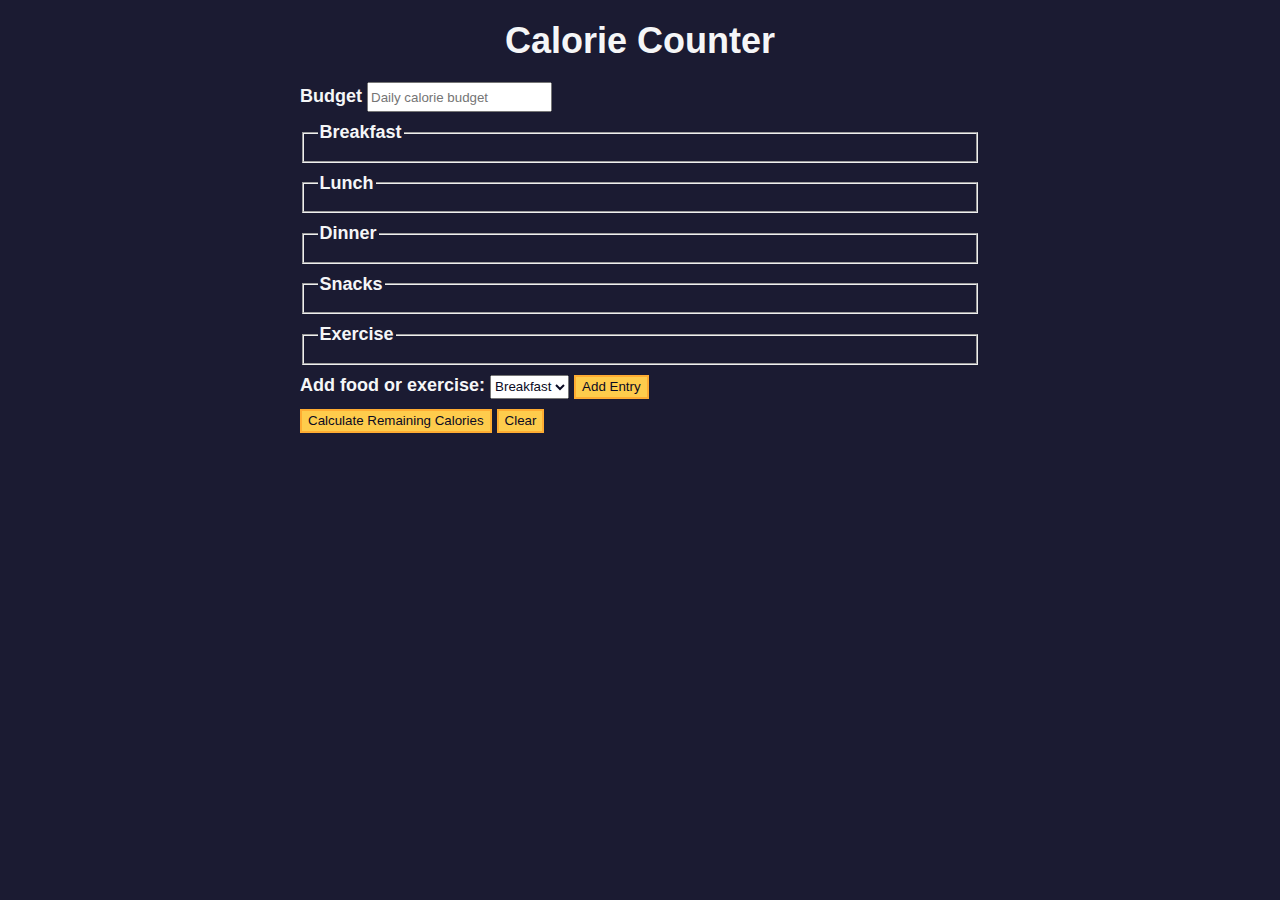
<file: JavaScript Algorithms and Data Structures (Beta)/CalorieCounter/index.html>
<!DOCTYPE html>
<html lang="en">
  <head>
    <meta charset="utf-8" />
    <meta name="viewport" content="width=device-width, initial-scale=1.0" />
    <link rel="stylesheet" href="styles.css" />
    <title>Calorie Counter</title>
  </head>
  <body>
    <main>
      <h1>Calorie Counter</h1>
      <div class="container">
        <form id="calorie-counter">
          <label for="budget">Budget</label>
          <input
            type="number"
            min="0"
            id="budget"
            placeholder="Daily calorie budget"
            required />
          <fieldset id="breakfast">
            <legend>Breakfast</legend>
            <div class="input-container"></div>
          </fieldset>
          <fieldset id="lunch">
            <legend>Lunch</legend>
            <div class="input-container"></div>
          </fieldset>
          <fieldset id="dinner">
            <legend>Dinner</legend>
            <div class="input-container"></div>
          </fieldset>
          <fieldset id="snacks">
            <legend>Snacks</legend>
            <div class="input-container"></div>
          </fieldset>
          <fieldset id="exercise">
            <legend>Exercise</legend>
            <div class="input-container"></div>
          </fieldset>
          <div class="controls">
            <span>
              <label for="entry-dropdown">Add food or exercise:</label>
              <select id="entry-dropdown" name="options">
                <option value="breakfast" selected>Breakfast</option>
                <option value="lunch">Lunch</option>
                <option value="dinner">Dinner</option>
                <option value="snacks">Snacks</option>
                <option value="exercise">Exercise</option>
              </select>
              <button type="button" id="add-entry">Add Entry</button>
            </span>
          </div>
          <div>
            <button type="submit">Calculate Remaining Calories</button>
            <button type="button" id="clear">Clear</button>
          </div>
        </form>
        <div id="output" class="output hide"></div>
      </div>
    </main>
    <script src="./script.js"></script>
  </body>
</html>
</file>
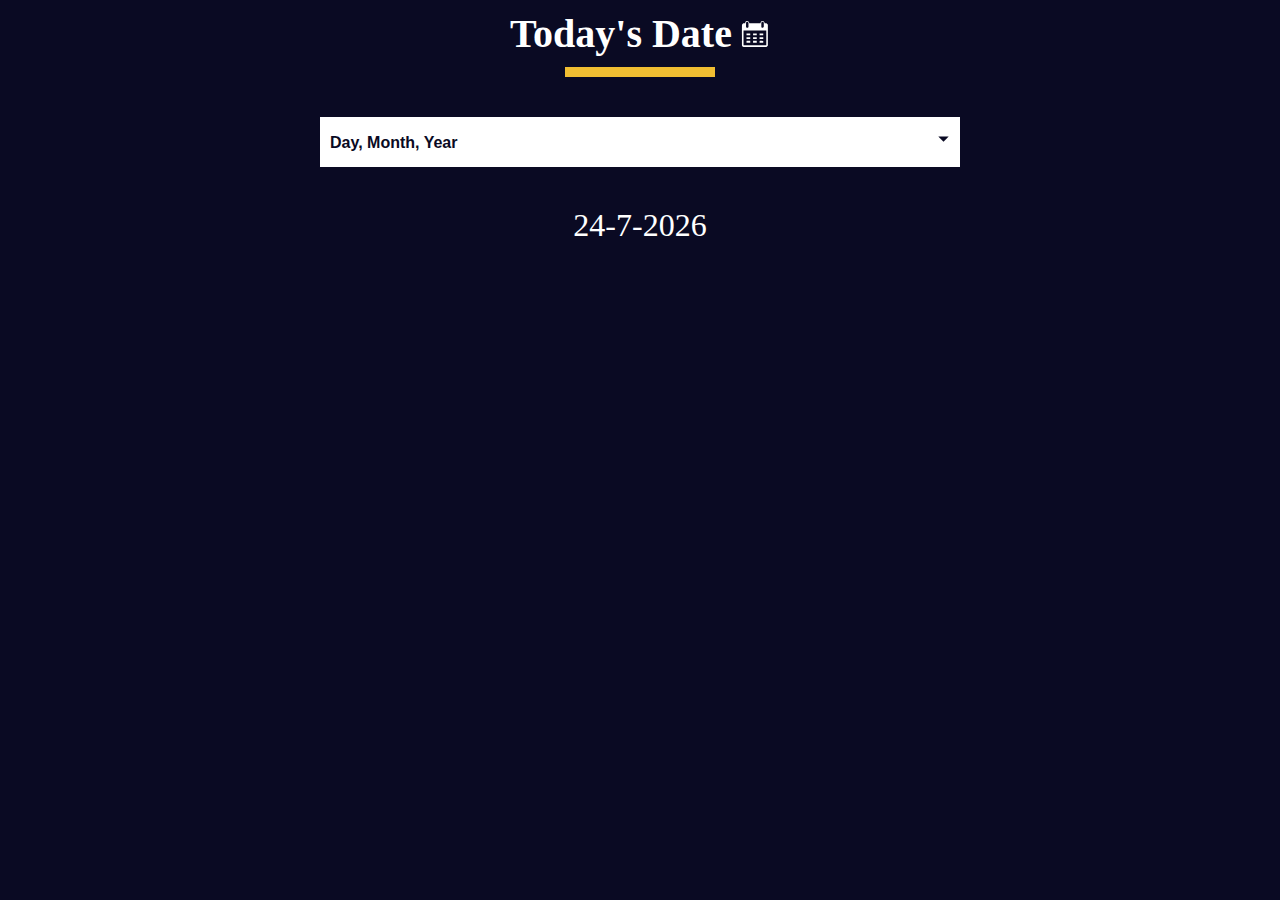
<file: JavaScript Algorithms and Data Structures (Beta)/dateFormatter/index.html>
<!DOCTYPE html>
<html lang="en">
  <head>
    <meta charset="UTF-8" />
    <meta http-equiv="X-UA-Compatible" content="IE=edge" />
    <meta name="viewport" content="width=device-width, initial-scale=1.0" />
    <title>Learn the Date Object by Building a Date Formatter</title>
    <link rel="stylesheet" href="./styles.css" />
  </head>
  <body>
    <main>
      <div class="title-container">
        <h1 class="title">Today's Date</h1>

        <svg
          class="date-svg"
          xmlns="http://www.w3.org/2000/svg"
          version="1.0"
          width="512.000000pt"
          height="512.000000pt"
          viewBox="0 0 512.000000 512.000000"
          preserveAspectRatio="xMidYMid meet">
          <g
            transform="translate(0.000000,512.000000) scale(0.100000,-0.100000)"
            fill="#fff"
            stroke="none">
            <path
              d="M1145 4777 c-71 -24 -120 -54 -164 -102 -59 -64 -83 -124 -89 -216 l-4 -77 -147 -3 c-142 -4 -149 -5 -213 -37 -81 -40 -149 -111 -177 -188 -21 -54 -21 -64 -21 -1789 0 -1725 0 -1735 21 -1789 28 -77 96 -148 177 -188 l67 -33 1950 0 1950 0 67 33 c74 36 133 96 170 170 l23 47 0 1760 0 1760 -23 47 c-37 74 -96 134 -169 170 -63 31 -71 32 -213 36 l-148 4 -4 77 c-8 133 -82 242 -200 297 -54 25 -75 29 -148 29 -94 -1 -151 -20 -220 -75 -75 -59 -130 -181 -130 -287 l0 -43 -954 0 -954 0 -7 74 c-12 137 -89 251 -201 303 -66 30 -179 39 -239 20z m209 -164 c23 -16 52 -49 66 -73 l25 -45 0 -365 0 -365 -28 -47 c-30 -52 -88 -92 -149 -103 -54 -10 -137 17 -175 57 -65 69 -64 60 -61 471 l3 373 27 41 c17 26 45 50 80 68 71 35 151 31 212 -12z m2594 11 c41 -20 59 -37 82 -78 l30 -51 0 -360 c0 -329 -2 -364 -19 -401 -36 -79 -137 -133 -222 -119 -57 10 -125 58 -151 107 -23 42 -23 50 -26 388 -3 377 -1 403 51 465 62 76 162 95 255 49z m537 -2717 l0 -1239 -24 -19 c-23 -19 -67 -19 -1916 -19 -1849 0 -1893 0 -1916 19 l-24 19 -3 1241 -2 1241 1942 -2 1943 -3 0 -1238z" />
            <path
              d="M1112 2493 l3 -158 318 -3 317 -2 0 160 0 160 -320 0 -321 0 3 -157z" />
            <path
              d="M2230 2490 l0 -160 315 0 315 0 0 160 0 160 -315 0 -315 0 0 -160z" />
            <path
              d="M3342 2493 l3 -158 310 0 310 0 3 158 3 157 -316 0 -316 0 3 -157z" />
            <path
              d="M1110 1855 l0 -155 320 0 320 0 0 155 0 155 -320 0 -320 0 0 -155z" />
            <path
              d="M2230 1855 l0 -155 315 0 315 0 0 155 0 155 -315 0 -315 0 0 -155z" />
            <path
              d="M3340 1855 l0 -155 315 0 315 0 0 155 0 155 -315 0 -315 0 0 -155z" />
            <path
              d="M1117 1383 c-4 -3 -7 -78 -7 -165 l0 -158 320 0 320 0 0 165 0 165 -313 0 c-173 0 -317 -3 -320 -7z" />
            <path
              d="M2230 1225 l0 -165 315 0 315 0 0 165 0 165 -315 0 -315 0 0 -165z" />
            <path
              d="M3347 1383 c-4 -3 -7 -78 -7 -165 l0 -158 315 0 315 0 -2 163 -3 162 -306 3 c-168 1 -308 -1 -312 -5z" />
          </g>
        </svg>
      </div>
      <div class="divider"></div>

      <div class="dropdown-container">
        <select name="date-options" id="date-options">
          <option value="dd-mm-yyyy">Day, Month, Year</option>
          <option value="yyyy-mm-dd">Year, Month, Day</option>
          <option value="mm-dd-yyyy-h-mm">
            Month, Day, Year, Hours, Minutes
          </option>
        </select>
        <div class="select-icon">
          <svg
            class="icon"
            xmlns="http://www.w3.org/2000/svg"
            width="25"
            height="35"
            viewBox="0 0 24 24">
            <rect x="0" fill="none" width="24" height="24" />

            <g>
              <path d="M7 10l5 5 5-5" />
            </g>
          </svg>
        </div>
      </div>

      <p id="current-date"></p>
    </main>

    <script src="./script.js"></script>
  </body>
</html>
</file>
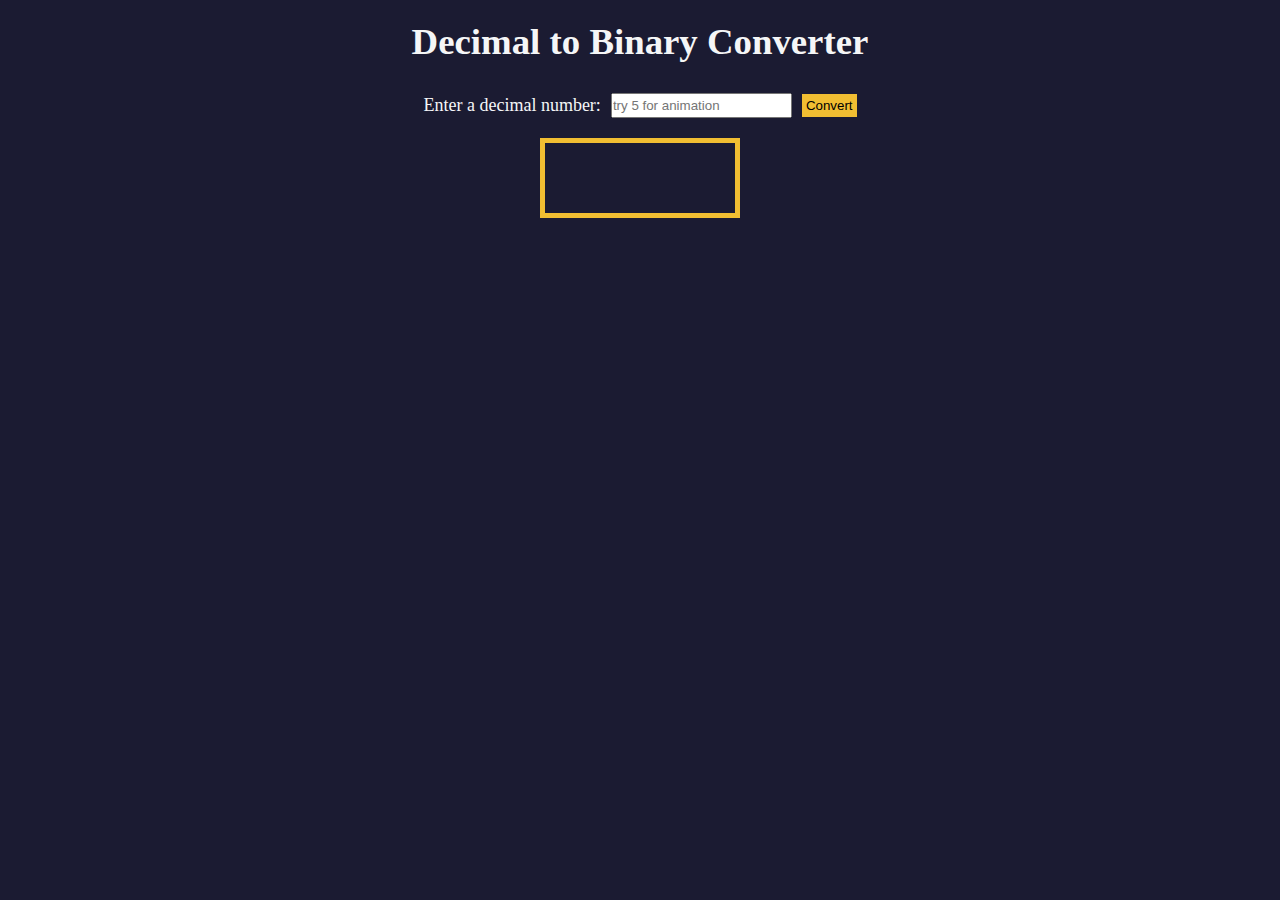
<file: JavaScript Algorithms and Data Structures (Beta)/decimal-to-binaryConverter/index.html>
<!DOCTYPE html>
<html lang="en">
  <head>
    <meta charset="UTF-8" />
    <meta http-equiv="X-UA-Compatible" content="IE=edge" />
    <meta name="viewport" content="width=device-width, initial-scale=1.0" />
    <title>Decimal to Binary Converter</title>
    <link rel="stylesheet" href="styles.css" />
  </head>
  <body>
    <h1>Decimal to Binary Converter</h1>
    <div class="input-container">
      <label for="number-input">Enter a decimal number:</label>
      <input
        value=""
        type="number"
        name="decimal number input"
        id="number-input"
        class="number-input"
        placeholder="try 5 for animation" />
      <button class="convert-btn" id="convert-btn">Convert</button>
    </div>
    <output id="result" for="number-input"></output>
    <div id="animation-container"></div>
    <script src="script.js"></script>
  </body>
</html>
</file>
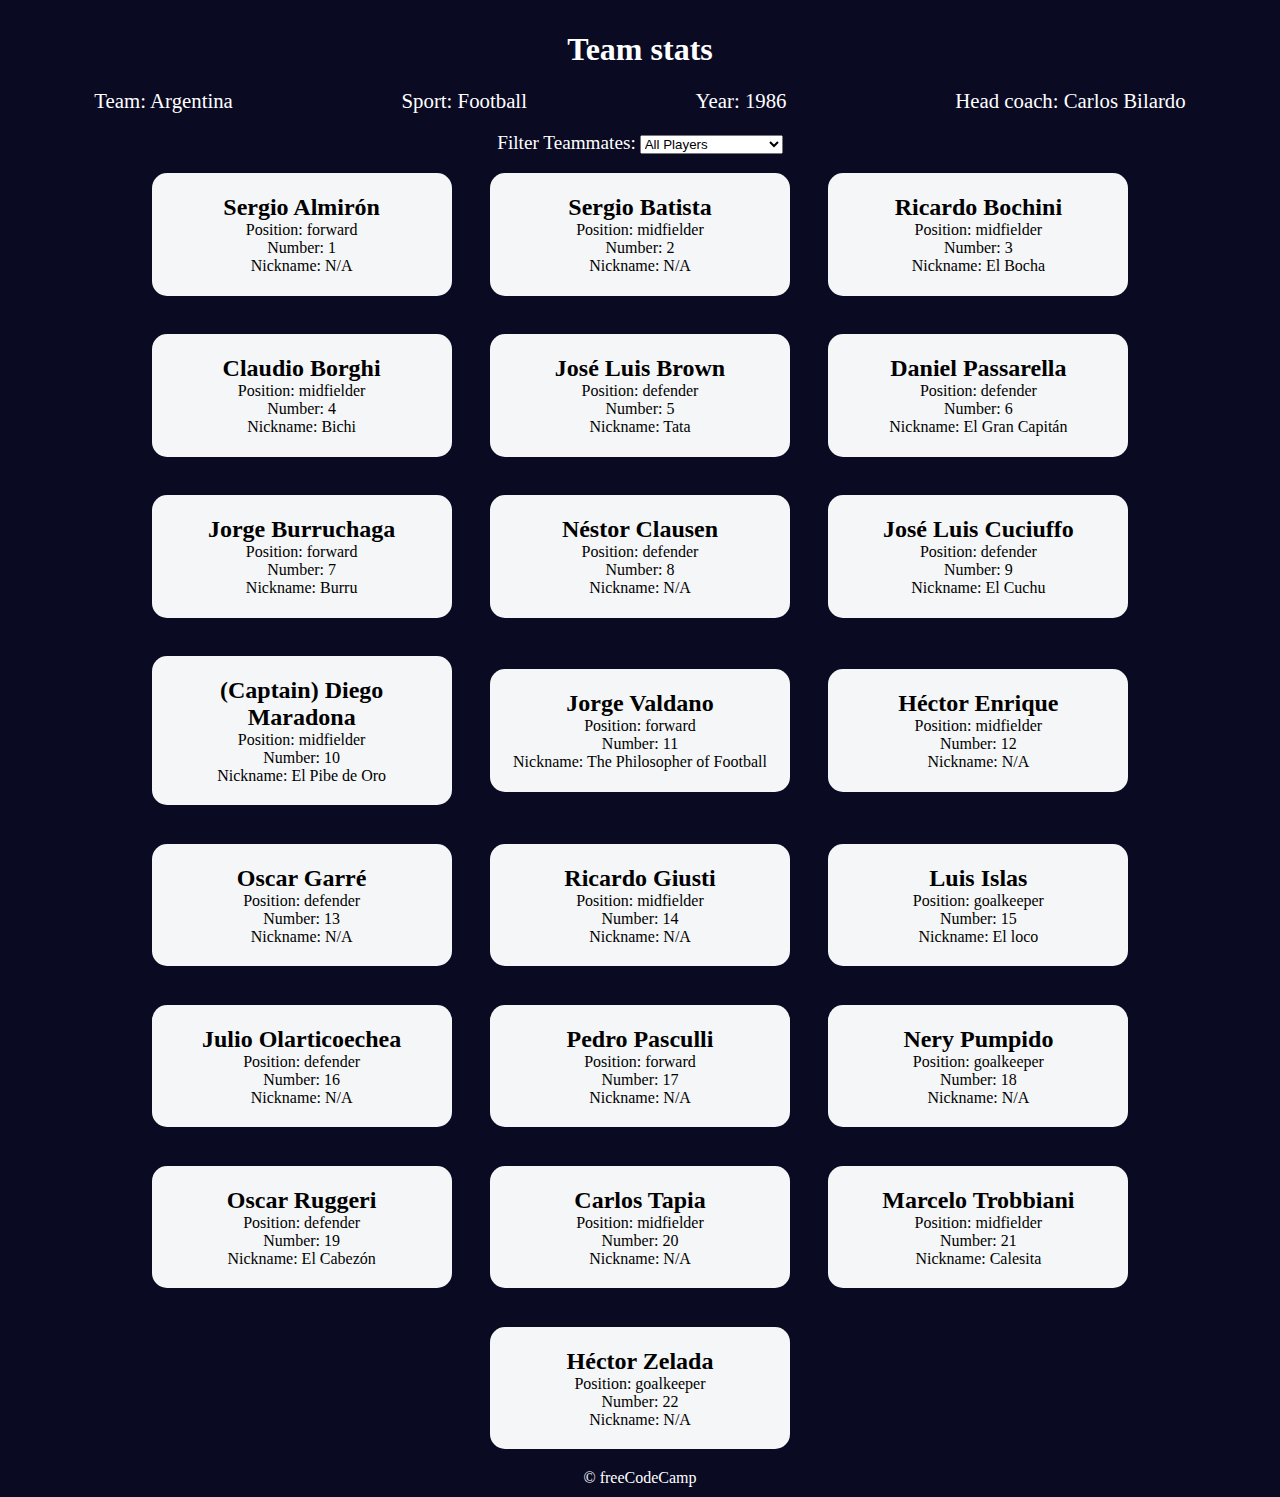
<file: JavaScript Algorithms and Data Structures (Beta)/footballTeamCards/index.html>
<!DOCTYPE html>
<html lang="en">
  <head>
    <meta charset="UTF-8" />
    <meta http-equiv="X-UA-Compatible" content="IE=edge" />
    <meta name="viewport" content="width=device-width, initial-scale=1.0" />
    <title>
      Learn Modern JavaScript methods by building football team cards
    </title>
    <link rel="stylesheet" href="styles.css" />
  </head>
  <body>
    <h1 class="title">Team stats</h1>
    <main>
      <div class="team-stats">
        <p>
          Team:
          <span id="team"></span>
        </p>
        <p>
          Sport:
          <span id="sport"></span>
        </p>
        <p>
          Year:
          <span id="year"></span>
        </p>
        <p>
          Head coach:
          <span id="head-coach"></span>
        </p>
      </div>
      <label class="options-label" for="players">Filter Teammates:</label>
      <select name="players" id="players">
        <option value="all">All Players</option>
        <option value="nickname">Nicknames</option>
        <option value="forward">Position Forward</option>
        <option value="midfielder">Position Midfielder</option>
        <option value="defender">Position Defender</option>
        <option value="goalkeeper">Position Goalkeeper</option>
      </select>
      <div class="cards" id="player-cards">
        <div class="player-card">
          <h2>Sergio Almirón</h2>
          <p>Position: forward</p>
          <p>Number: 1</p>
          <p>Nickname: N/A</p>
        </div>
        <div class="player-card">
          <h2>Sergio Batista</h2>
          <p>Position: midfielder</p>
          <p>Number: 2</p>
          <p>Nickname: N/A</p>
        </div>
        <div class="player-card">
          <h2>Ricardo Bochini</h2>
          <p>Position: midfielder</p>
          <p>Number: 3</p>
          <p>Nickname: El Bocha</p>
        </div>
        <div class="player-card">
          <h2>Claudio Borghi</h2>
          <p>Position: midfielder</p>
          <p>Number: 4</p>
          <p>Nickname: Bichi</p>
        </div>
        <div class="player-card">
          <h2>José Luis Brown</h2>
          <p>Position: defender</p>
          <p>Number: 5</p>
          <p>Nickname: Tata</p>
        </div>
        <div class="player-card">
          <h2>Daniel Passarella</h2>
          <p>Position: defender</p>
          <p>Number: 6</p>
          <p>Nickname: El Gran Capitán</p>
        </div>
        <div class="player-card">
          <h2>Jorge Burruchaga</h2>
          <p>Position: forward</p>
          <p>Number: 7</p>
          <p>Nickname: Burru</p>
        </div>
        <div class="player-card">
          <h2>Néstor Clausen</h2>
          <p>Position: defender</p>
          <p>Number: 8</p>
          <p>Nickname: N/A</p>
        </div>
        <div class="player-card">
          <h2>José Luis Cuciuffo</h2>
          <p>Position: defender</p>
          <p>Number: 9</p>
          <p>Nickname: El Cuchu</p>
        </div>
        <div class="player-card">
          <h2>(Captain) Diego Maradona</h2>
          <p>Position: midfielder</p>
          <p>Number: 10</p>
          <p>Nickname: El Pibe de Oro</p>
        </div>
        <div class="player-card">
          <h2>Jorge Valdano</h2>
          <p>Position: forward</p>
          <p>Number: 11</p>
          <p>Nickname: The Philosopher of Football</p>
        </div>
        <div class="player-card">
          <h2>Héctor Enrique</h2>
          <p>Position: midfielder</p>
          <p>Number: 12</p>
          <p>Nickname: N/A</p>
        </div>
        <div class="player-card">
          <h2>Oscar Garré</h2>
          <p>Position: defender</p>
          <p>Number: 13</p>
          <p>Nickname: N/A</p>
        </div>
        <div class="player-card">
          <h2>Ricardo Giusti</h2>
          <p>Position: midfielder</p>
          <p>Number: 14</p>
          <p>Nickname: N/A</p>
        </div>
        <div class="player-card">
          <h2>Luis Islas</h2>
          <p>Position: goalkeeper</p>
          <p>Number: 15</p>
          <p>Nickname: El loco</p>
        </div>
        <div class="player-card">
          <h2>Julio Olarticoechea</h2>
          <p>Position: defender</p>
          <p>Number: 16</p>
          <p>Nickname: N/A</p>
        </div>
        <div class="player-card">
          <h2>Pedro Pasculli</h2>
          <p>Position: forward</p>
          <p>Number: 17</p>
          <p>Nickname: N/A</p>
        </div>
        <div class="player-card">
          <h2>Nery Pumpido</h2>
          <p>Position: goalkeeper</p>
          <p>Number: 18</p>
          <p>Nickname: N/A</p>
        </div>
        <div class="player-card">
          <h2>Oscar Ruggeri</h2>
          <p>Position: defender</p>
          <p>Number: 19</p>
          <p>Nickname: El Cabezón</p>
        </div>
        <div class="player-card">
          <h2>Carlos Tapia</h2>
          <p>Position: midfielder</p>
          <p>Number: 20</p>
          <p>Nickname: N/A</p>
        </div>
        <div class="player-card">
          <h2>Marcelo Trobbiani</h2>
          <p>Position: midfielder</p>
          <p>Number: 21</p>
          <p>Nickname: Calesita</p>
        </div>
        <div class="player-card">
          <h2>Héctor Zelada</h2>
          <p>Position: goalkeeper</p>
          <p>Number: 22</p>
          <p>Nickname: N/A</p>
        </div>
      </div>
    </main>
    <footer>&copy; freeCodeCamp</footer>
    <script src="./script.js"></script>
  </body>
</html>
</file>
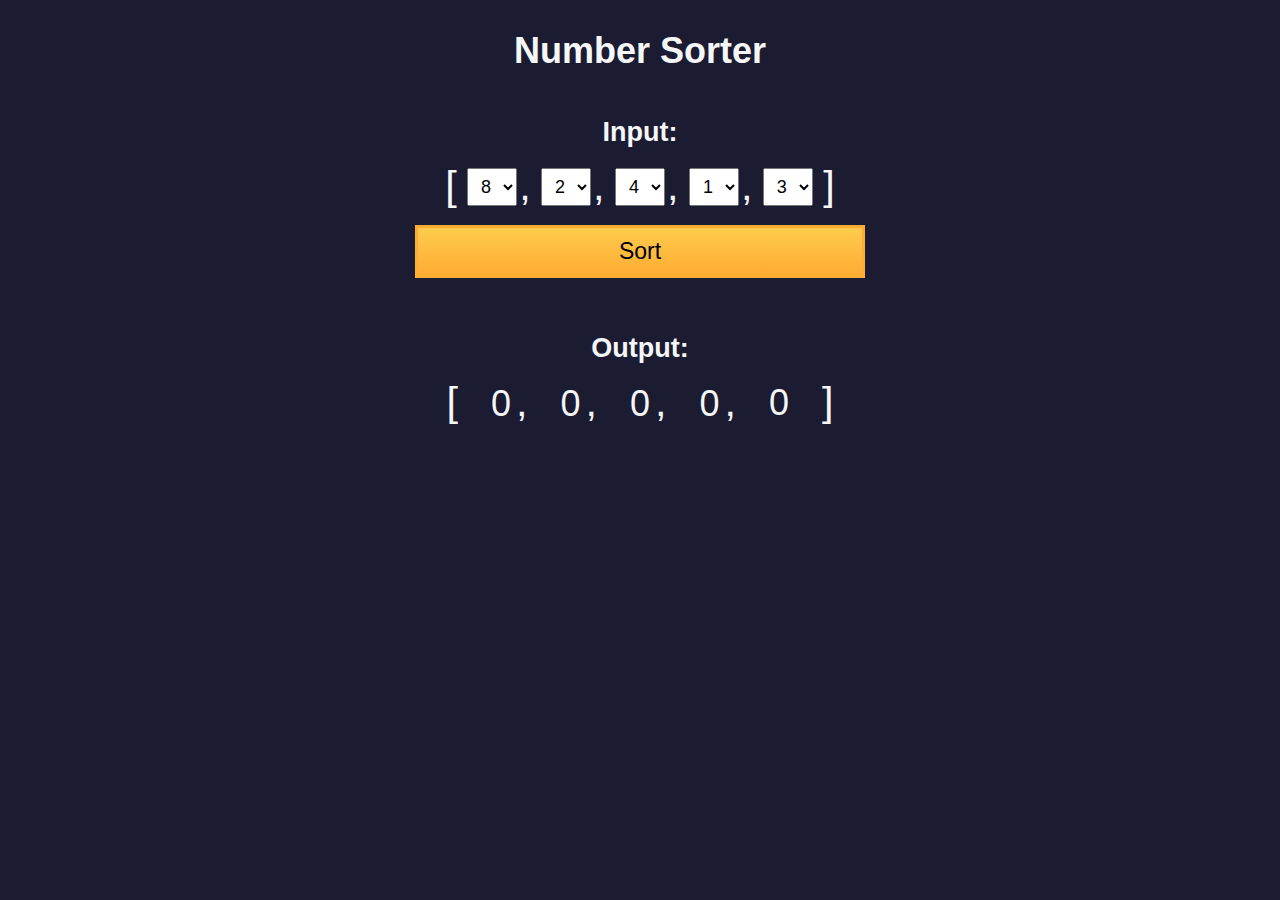
<file: JavaScript Algorithms and Data Structures (Beta)/NumberSorter/index.html>
<!DOCTYPE html>
<html>
  <head>
    <meta charset="UTF-8" />
    <meta name="viewport" content="width=device-width, initial-scale=1.0" />
    <link rel="stylesheet" type="text/css" href="./styles.css" />
    <title>Number Sorter</title>
  </head>
  <body>
    <main>
      <h1>Number Sorter</h1>
      <form id="form" class="form">
        <h2>Input:</h2>
        <fieldset>
          <span class="bracket">[</span>
          <div>
            <select
              name="values"
              class="values-dropdown"
              aria-label="first number">
              <option value="0">0</option>
              <option value="1">1</option>
              <option value="2">2</option>
              <option value="3">3</option>
              <option value="4">4</option>
              <option value="5">5</option>
              <option value="6">6</option>
              <option value="7">7</option>
              <option value="8" selected>8</option>
              <option value="9">9</option>
            </select>
            <span class="comma">,</span>
          </div>
          <div>
            <select
              name="values"
              class="values-dropdown"
              aria-label="second number">
              <option value="0">0</option>
              <option value="1">1</option>
              <option value="2" selected>2</option>
              <option value="3">3</option>
              <option value="4">4</option>
              <option value="5">5</option>
              <option value="6">6</option>
              <option value="7">7</option>
              <option value="8">8</option>
              <option value="9">9</option>
            </select>
            <span class="comma">,</span>
          </div>
          <div>
            <select
              name="values"
              class="values-dropdown"
              aria-label="third number">
              <option value="0">0</option>
              <option value="1">1</option>
              <option value="2">2</option>
              <option value="3">3</option>
              <option value="4" selected>4</option>
              <option value="5">5</option>
              <option value="6">6</option>
              <option value="7">7</option>
              <option value="8">8</option>
              <option value="9">9</option>
            </select>
            <span class="comma">,</span>
          </div>
          <div>
            <select
              name="values"
              class="values-dropdown"
              aria-label="fourth number">
              <option value="0">0</option>
              <option value="1" selected>1</option>
              <option value="2">2</option>
              <option value="3">3</option>
              <option value="4">4</option>
              <option value="5">5</option>
              <option value="6">6</option>
              <option value="7">7</option>
              <option value="8">8</option>
              <option value="9">9</option>
            </select>
            <span class="comma">,</span>
          </div>
          <div>
            <select
              name="values"
              class="values-dropdown"
              aria-label="fifth number">
              <option value="0">0</option>
              <option value="1">1</option>
              <option value="2">2</option>
              <option value="3" selected>3</option>
              <option value="4">4</option>
              <option value="5">5</option>
              <option value="6">6</option>
              <option value="7">7</option>
              <option value="8">8</option>
              <option value="9">9</option>
            </select>
          </div>
          <span class="bracket">]</span>
        </fieldset>
        <button id="sort">Sort</button>
      </form>
      <div class="output-container">
        <h2>Output:</h2>
        <div class="output-array">
          <span class="bracket">[</span>
          <div>
            <span class="output-value" id="output-value-0">0</span>
            <span class="comma">,</span>
          </div>
          <div>
            <span class="output-value" id="output-value-1">0</span>
            <span class="comma">,</span>
          </div>
          <div>
            <span class="output-value" id="output-value-2">0</span>
            <span class="comma">,</span>
          </div>
          <div>
            <span class="output-value" id="output-value-3">0</span>
            <span class="comma">,</span>
          </div>
          <div>
            <span class="output-value" id="output-value-4">0</span>
          </div>
          <span class="bracket">]</span>
        </div>
      </div>
    </main>
    <script src="./script.js"></script>
  </body>
</html>
</file>
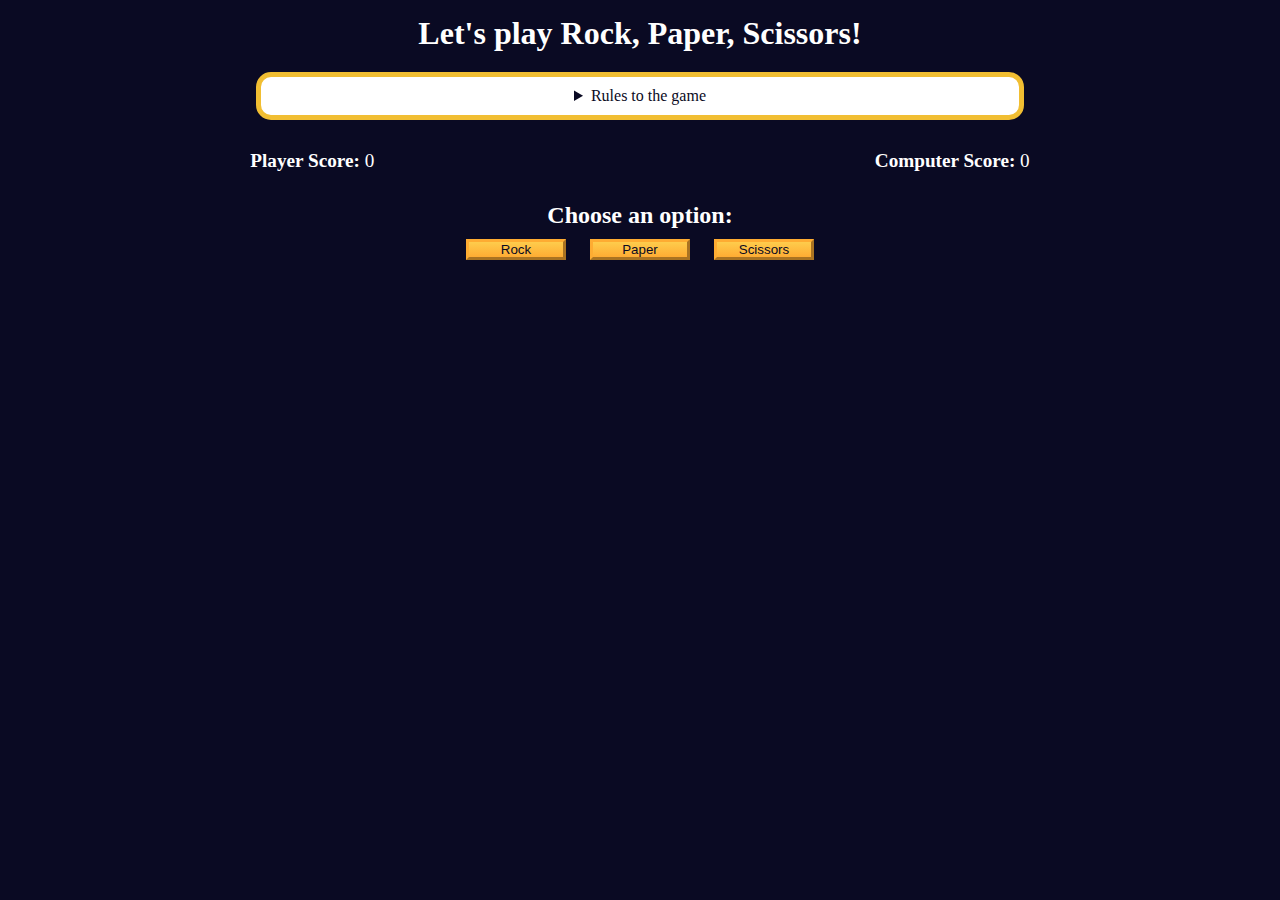
<file: JavaScript Algorithms and Data Structures (Beta)/RockPaperScissorsGame/index.html>
<!DOCTYPE html>
<html lang="en">
  <head>
    <meta charset="UTF-8" />
    <meta name="viewport" content="width=device-width, initial-scale=1.0" />
    <title>Rock, Paper, Scissors game</title>
    <link rel="stylesheet" href="./styles.css" />
  </head>
  <body>
    <h1>Let's play Rock, Paper, Scissors!</h1>
    <main>
      <details class="rules-container">
        <summary>Rules to the game</summary>

        <p>You will be playing against the computer.</p>
        <p>You can choose between Rock, Paper, and Scissors.</p>
        <p>The first one to three points wins.</p>

        <p>Here are the rules to getting a point in the game:</p>
        <ul>
          <li>Rock beats Scissors</li>
          <li>Scissors beats Paper</li>
          <li>Paper beats Rock</li>
        </ul>
        <p>
          If the player and computer choose the same option (Ex. Paper and
          Paper), then no one gets the point.
        </p>
      </details>

      <div class="score-container">
        <strong
          >Player Score: <span class="score" id="player-score">0</span></strong
        >
        <strong
          >Computer Score:
          <span class="score" id="computer-score">0</span></strong
        >
      </div>

      <section class="options-container">
        <h2>Choose an option:</h2>
        <div class="btn-container">
          <button id="rock-btn" class="btn">Rock</button>
          <button id="paper-btn" class="btn">Paper</button>
          <button id="scissors-btn" class="btn">Scissors</button>
        </div>
      </section>

      <div class="results-container">
        <p id="results-msg"></p>
        <p id="winner-msg"></p>
        <button class="btn" id="reset-game-btn">Play again?</button>
      </div>
    </main>
    <script src="./script.js"></script>
  </body>
</html>
</file>
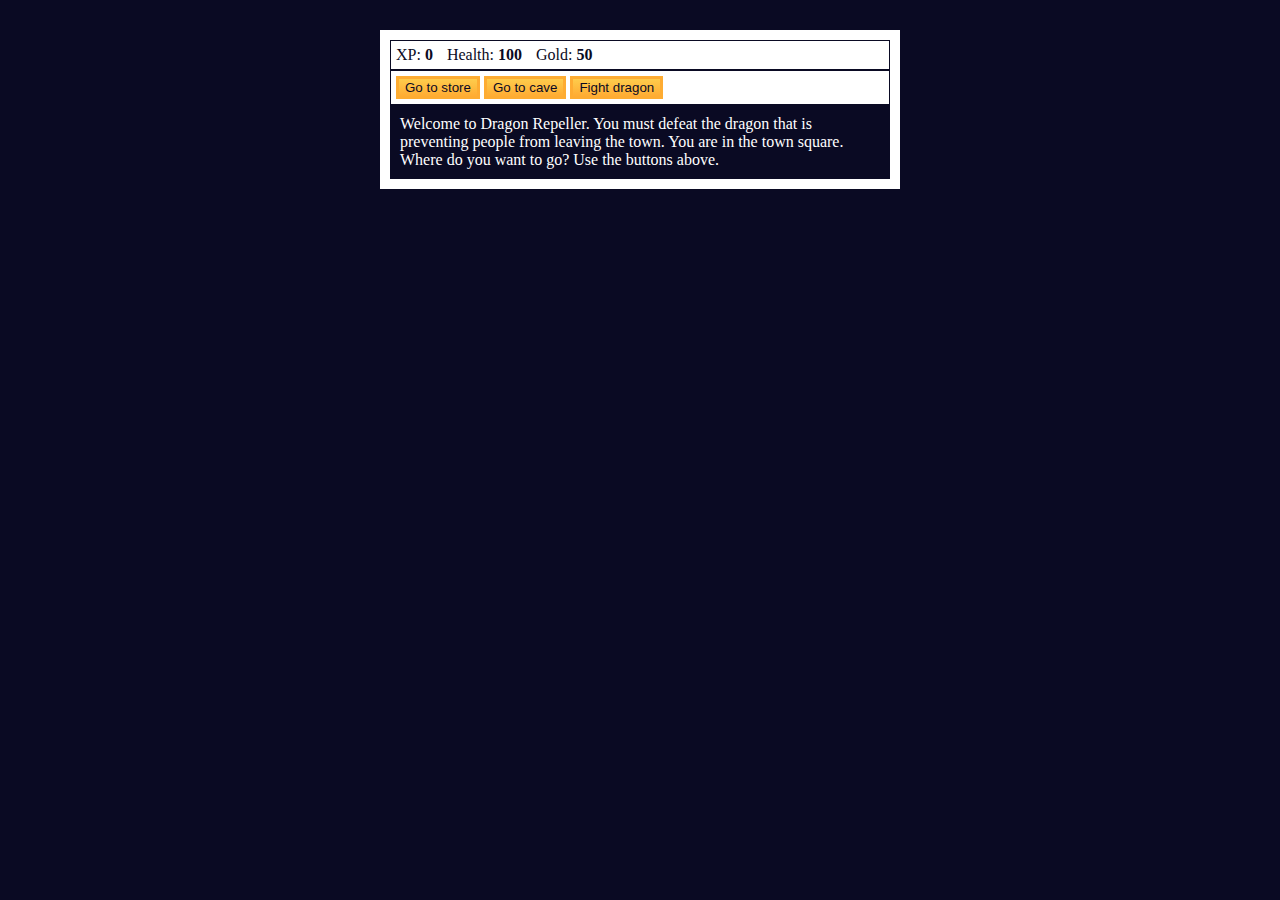
<file: JavaScript Algorithms and Data Structures (Beta)/RPG game/index.html>
<!DOCTYPE html>
<html lang="en">
  <head>
    <meta charset="utf-8" />
    <link rel="stylesheet" href="./styles.css" />
    <title>RPG - Dragon Repeller</title>
  </head>
  <body>
    <div id="game">
      <div id="stats">
        <span class="stat">
          XP:
          <strong><span id="xpText">0</span></strong>
        </span>
        <span class="stat">
          Health:
          <strong><span id="healthText">100</span></strong>
        </span>
        <span class="stat">
          Gold:
          <strong><span id="goldText">50</span></strong>
        </span>
      </div>
      <div id="controls">
        <button id="button1">Go to store</button>
        <button id="button2">Go to cave</button>
        <button id="button3">Fight dragon</button>
      </div>
      <div id="monsterStats">
        <span class="stat">
          Monster Name:
          <strong><span id="monsterName"></span></strong>
        </span>
        <span class="stat">
          Health:
          <strong><span id="monsterHealth"></span></strong>
        </span>
      </div>
      <div id="text">
        Welcome to Dragon Repeller. You must defeat the dragon that is
        preventing people from leaving the town. You are in the town square.
        Where do you want to go? Use the buttons above.
      </div>
    </div>
    <script src="./script.js"></script>
  </body>
</html>
</file>
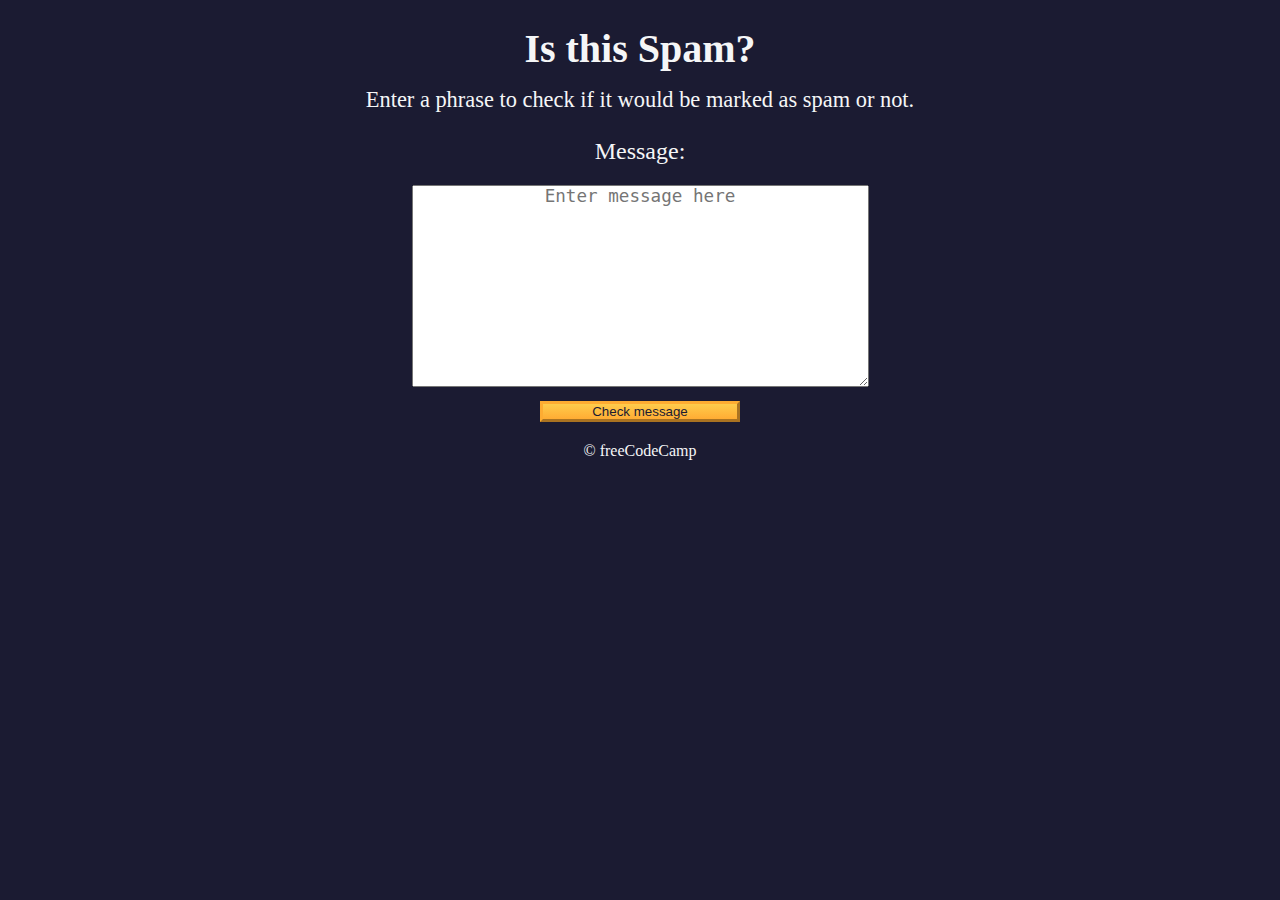
<file: JavaScript Algorithms and Data Structures (Beta)/SpamFilter/index.html>
<!DOCTYPE html>
<html lang="en">
  <head>
    <meta charset="UTF-8" />
    <meta name="viewport" content="width=device-width" />
    <title>Learn Regular Expressions by Building a Spam Filter</title>
    <link rel="stylesheet" href="styles.css" />
  </head>

  <body>
    <header class="main-text">
      <h1 class="title">Is this Spam?</h1>
      <p class="description">
        Enter a phrase to check if it would be marked as spam or not.
      </p>
    </header>

    <main>
      <label class="message-label" for="message-input">Message:</label>
      <textarea
        placeholder="Enter message here"
        value=""
        type="text"
        name="message"
        id="message-input"
        rows="10"
        cols="40"></textarea>
      <button class="btn" id="check-message-btn" type="button">
        Check message
      </button>
      <p id="result"></p>
    </main>

    <footer class="footer">&copy; freeCodeCamp</footer>
    <script src="./script.js"></script>
  </body>
</html>
</file>
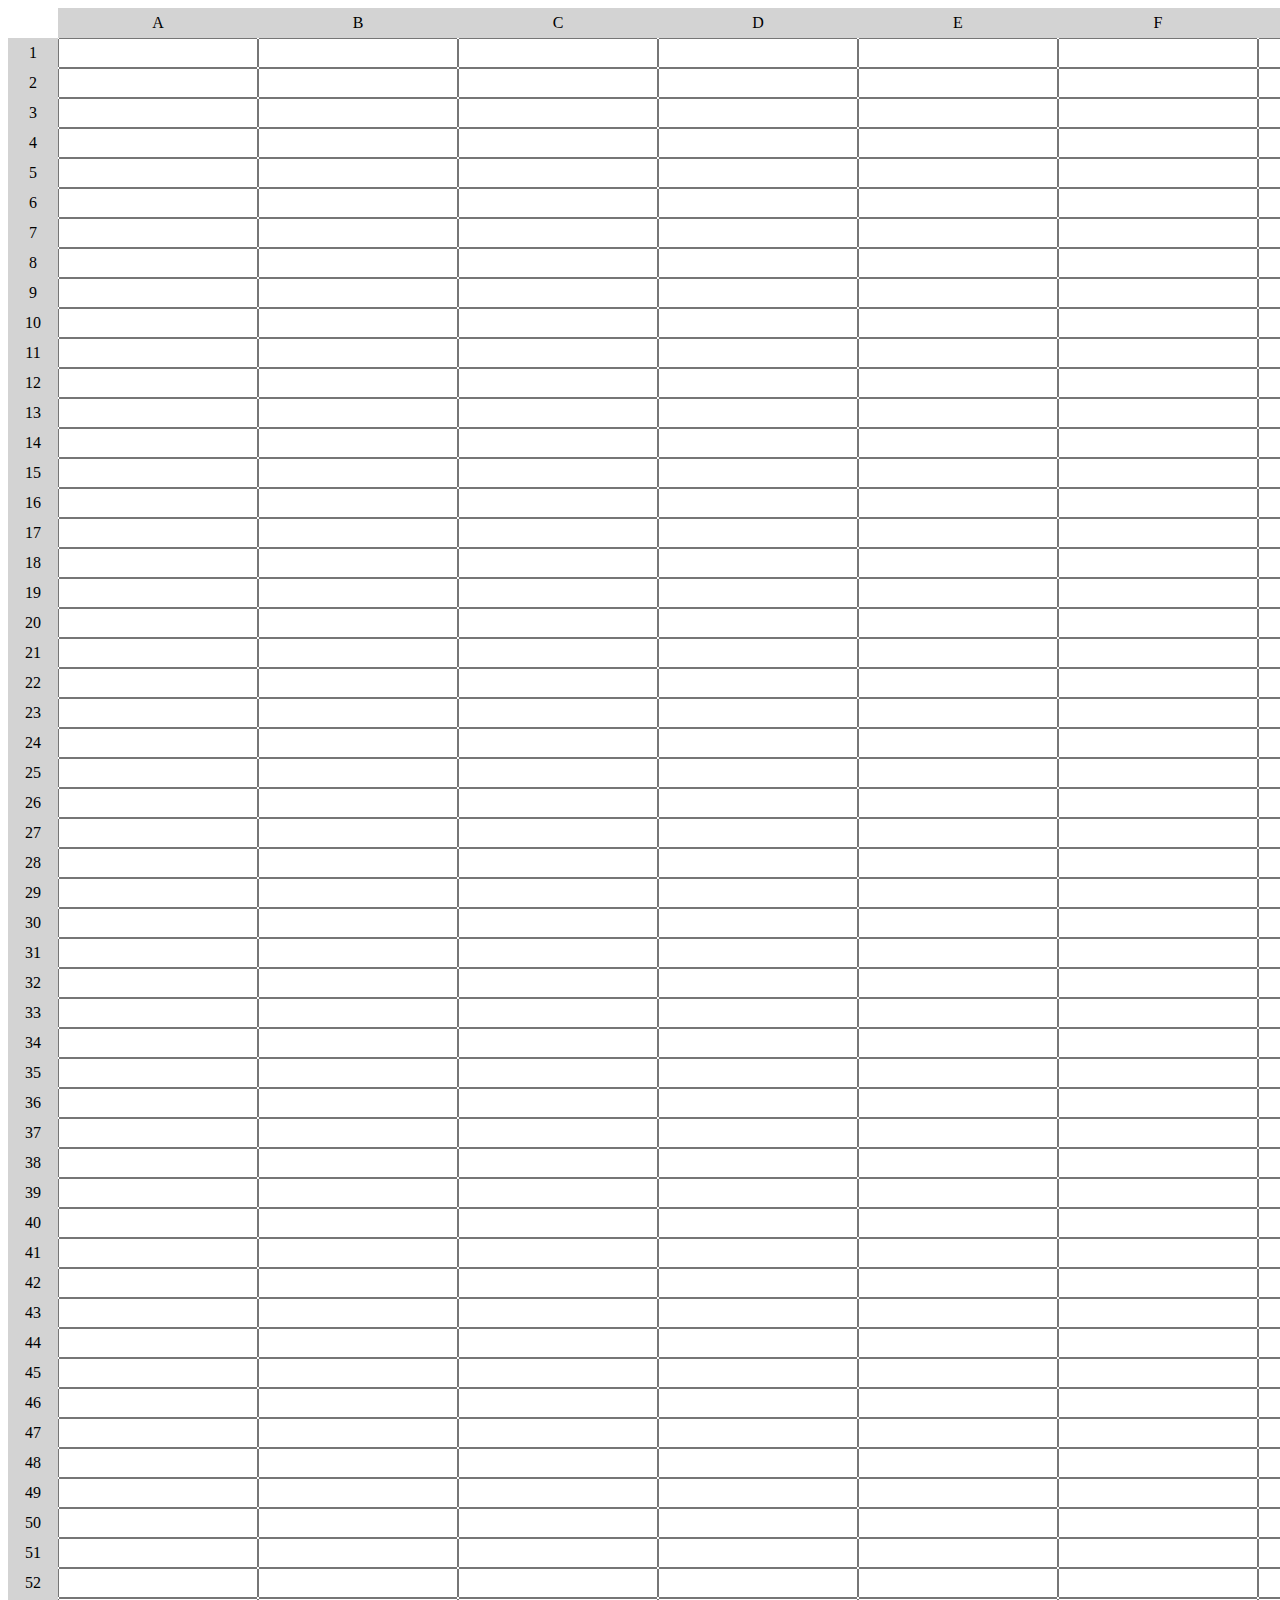
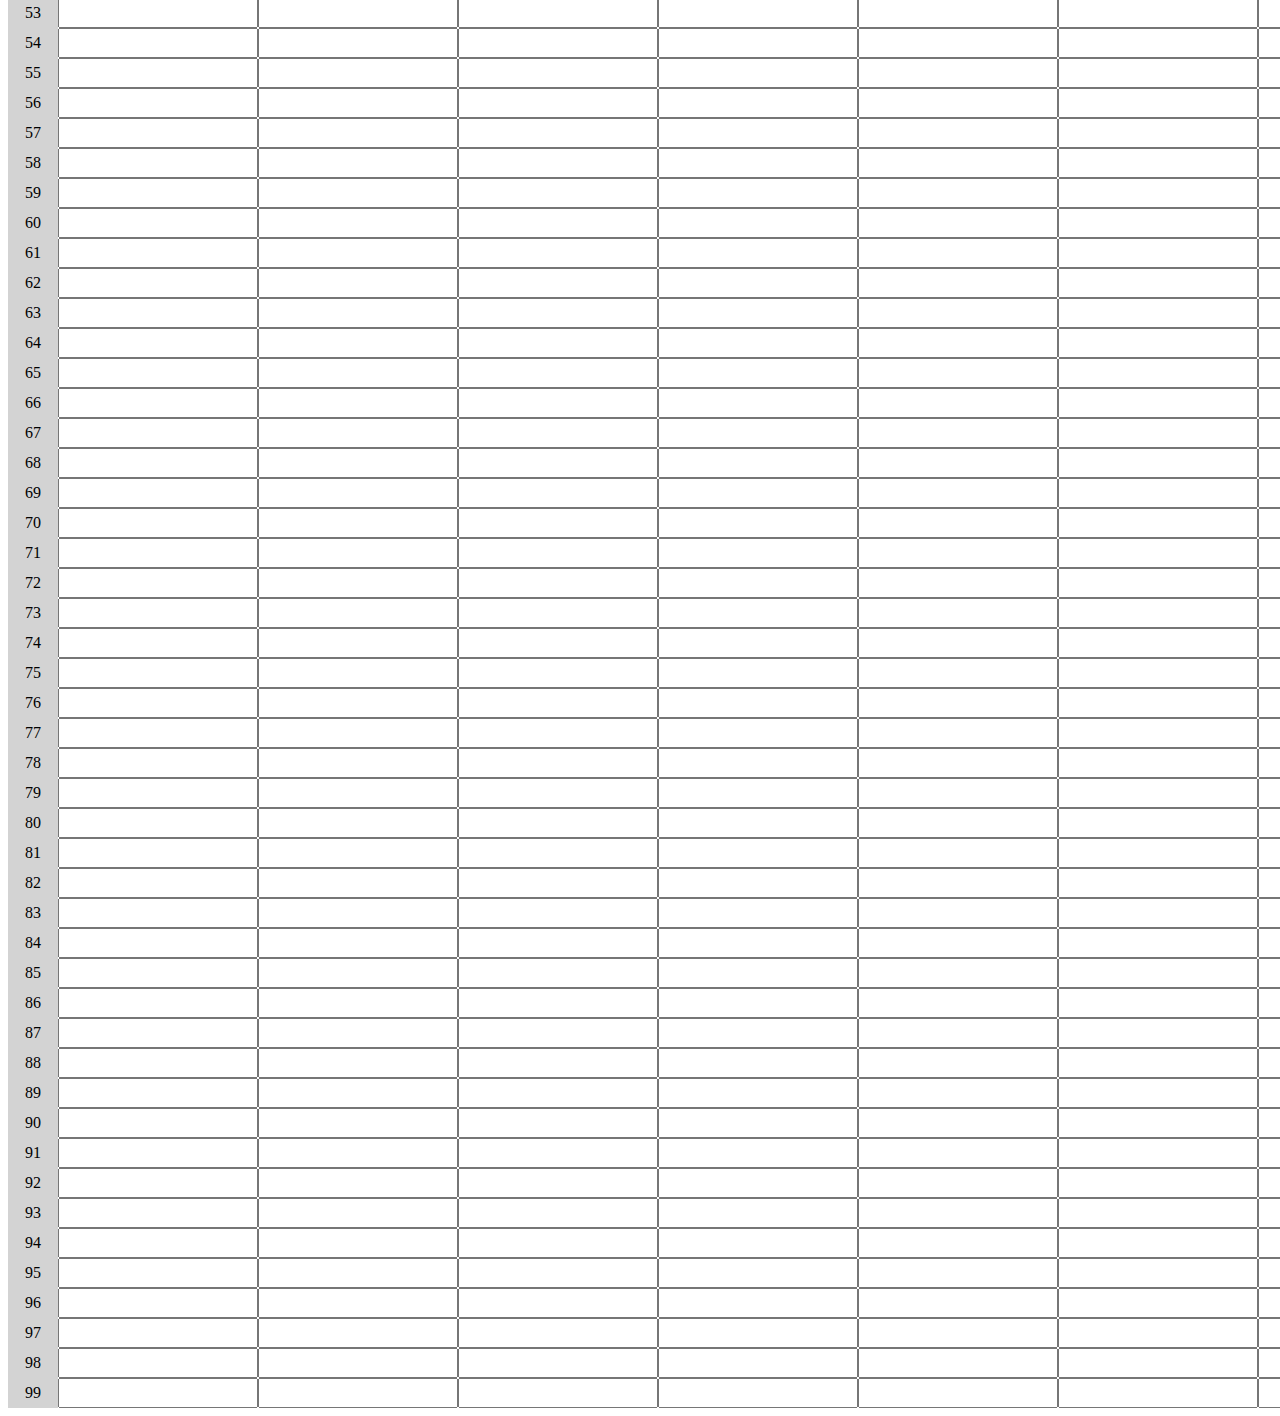
<file: JavaScript Algorithms and Data Structures (Beta)/spreadsheetApplication/index.html>
<!DOCTYPE html>
<html lang="en">
  <head>
    <meta charset="utf-8" />
    <meta name="viewport" content="width=device-width, initial-scale=1" />
    <link rel="stylesheet" href="./styles.css" />
    <title>Functional Programming Spreadsheet</title>
  </head>
  <body>
    <div id="container">
      <div></div>
    </div>
    <script src="./script.js"></script>
  </body>
</html>
</file>
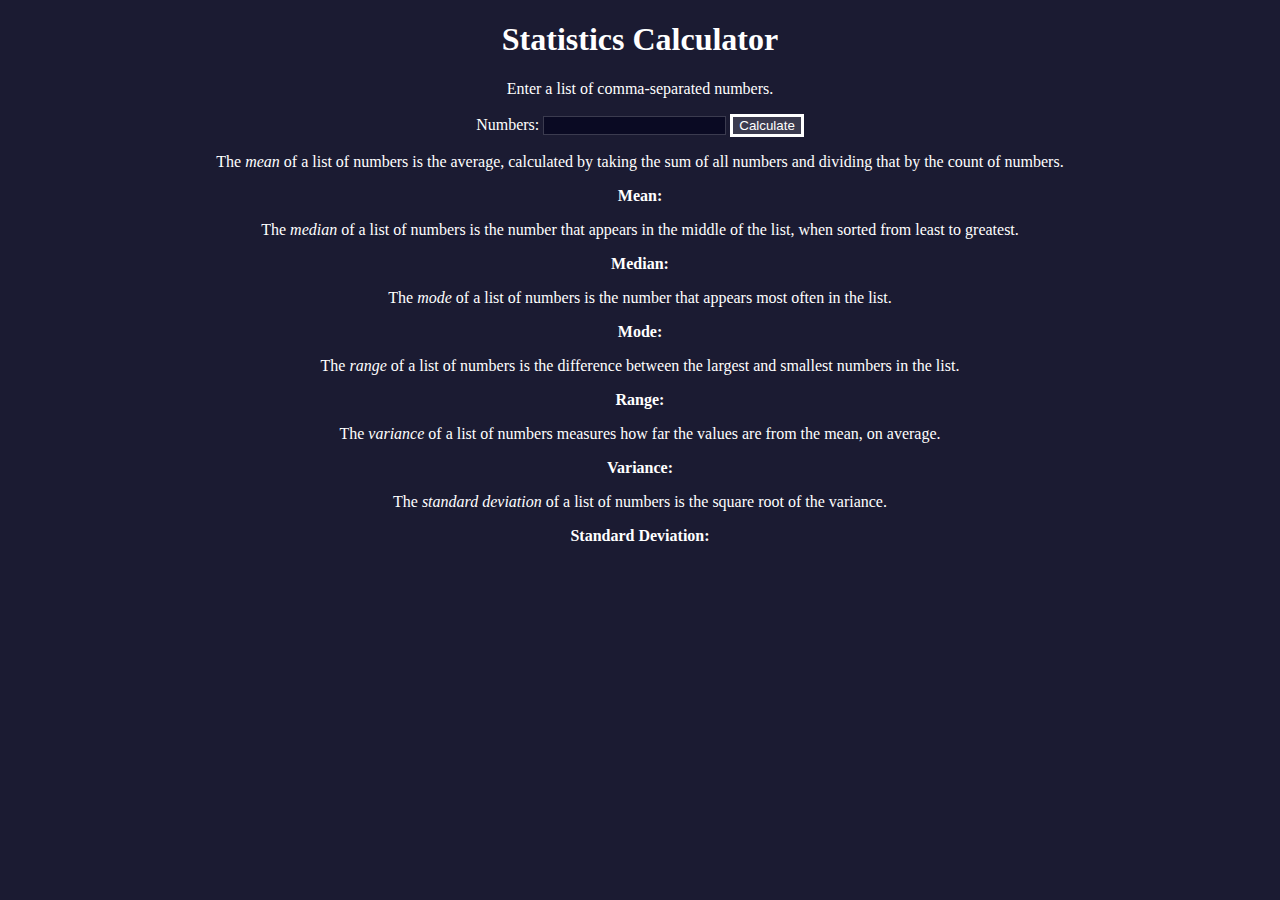
<file: JavaScript Algorithms and Data Structures (Beta)/StatisticsCalculator/index.html>
<!DOCTYPE html>
<html lang="en">
  <head>
    <meta charset="utf-8" />
    <meta name="viewport" content="width=device-width, initial-scale=1" />
    <link rel="stylesheet" href="./styles.css" />
    <script src="./script.js"></script>
    <title>Statistics Calculator</title>
  </head>
  <body>
    <h1>Statistics Calculator</h1>
    <p>Enter a list of comma-separated numbers.</p>
    <form onsubmit="calculate(); return false;">
      <label for="numbers">Numbers:</label>
      <input type="text" name="numbers" id="numbers" />
      <button type="submit">Calculate</button>
    </form>
    <div class="results">
      <p>
        The
        <dfn>mean</dfn>
        of a list of numbers is the average, calculated by taking the sum of all
        numbers and dividing that by the count of numbers.
      </p>
      <p class="bold">
        Mean:
        <span id="mean"></span>
      </p>
      <p>
        The
        <dfn>median</dfn>
        of a list of numbers is the number that appears in the middle of the
        list, when sorted from least to greatest.
      </p>
      <p class="bold">
        Median:
        <span id="median"></span>
      </p>
      <p>
        The
        <dfn>mode</dfn>
        of a list of numbers is the number that appears most often in the list.
      </p>
      <p class="bold">
        Mode:
        <span id="mode"></span>
      </p>
      <p>
        The
        <dfn>range</dfn>
        of a list of numbers is the difference between the largest and smallest
        numbers in the list.
      </p>
      <p class="bold">
        Range:
        <span id="range"></span>
      </p>
      <p>
        The
        <dfn>variance</dfn>
        of a list of numbers measures how far the values are from the mean, on
        average.
      </p>
      <p class="bold">
        Variance:
        <span id="variance"></span>
      </p>
      <p>
        The
        <dfn>standard deviation</dfn>
        of a list of numbers is the square root of the variance.
      </p>
      <p class="bold">
        Standard Deviation:
        <span id="standardDeviation"></span>
      </p>
    </div>
  </body>
</html>
</file>
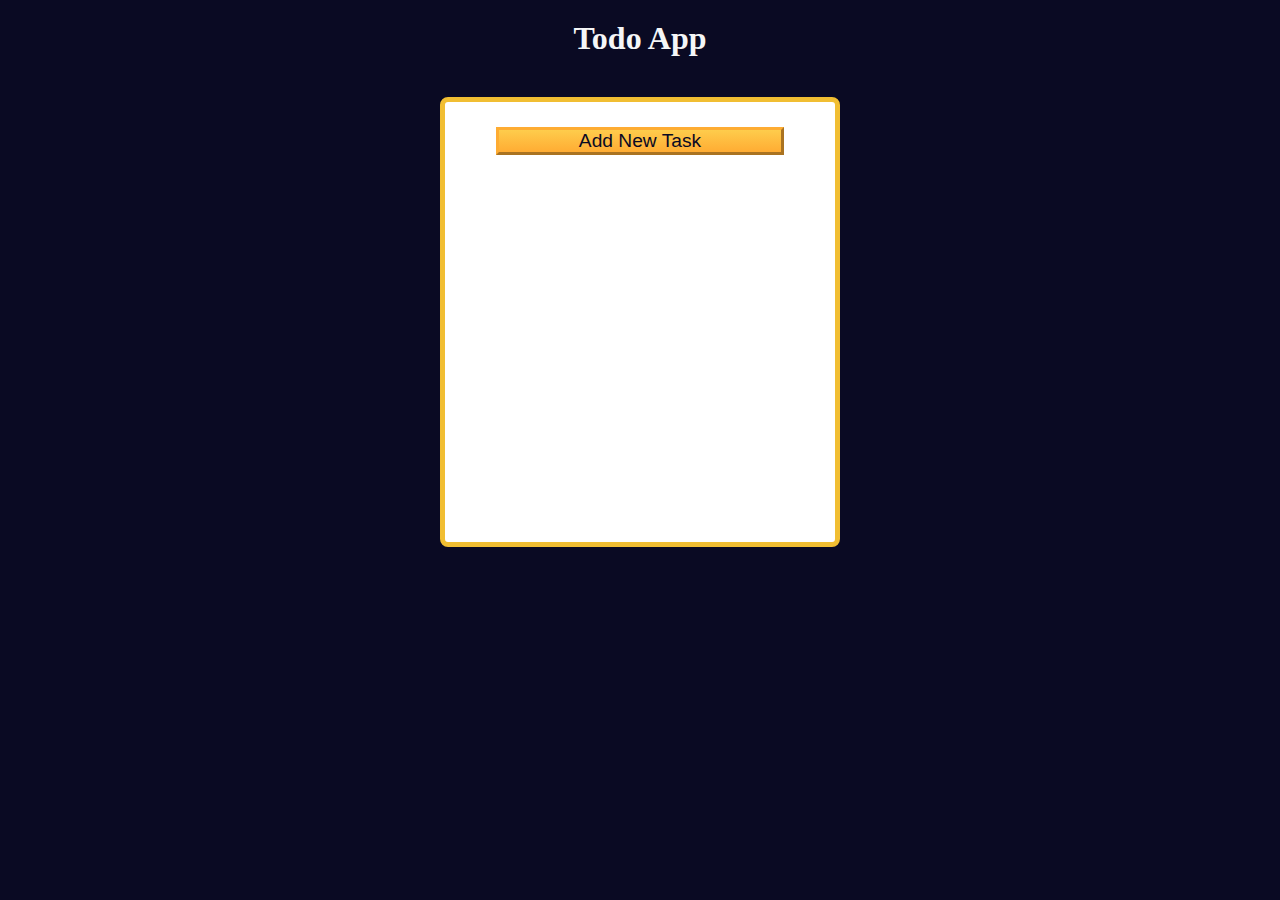
<file: JavaScript Algorithms and Data Structures (Beta)/TODOapplication/index.html>
<!DOCTYPE html>
<html lang="en">
  <head>
    <meta charset="UTF-8" />
    <meta http-equiv="X-UA-Compatible" content="IE=edge" />
    <meta name="viewport" content="width=device-width, initial-scale=1.0" />
    <title>Learn localStorage by Building a Todo App</title>
    <link rel="stylesheet" href="styles.css" />
  </head>

  <body>
    <main>
      <h1>Todo App</h1>
      <div class="todo-app">
        <button id="open-task-form-btn" class="btn large-btn">
          Add New Task
        </button>
        <form class="task-form hidden" id="task-form">
          <div class="task-form-header">
            <button
              id="close-task-form-btn"
              class="close-task-form-btn"
              type="button"
              aria-label="close">
              <svg
                class="close-icon"
                xmlns="http://www.w3.org/2000/svg"
                viewBox="0 0 48 48"
                width="48px"
                height="48px">
                <path
                  fill="#F44336"
                  d="M21.5 4.5H26.501V43.5H21.5z"
                  transform="rotate(45.001 24 24)" />
                <path
                  fill="#F44336"
                  d="M21.5 4.5H26.5V43.501H21.5z"
                  transform="rotate(135.008 24 24)" />
              </svg>
            </button>
          </div>
          <div class="task-form-body">
            <label class="task-form-label" for="title-input">Title</label>
            <input
              required
              type="text"
              class="form-control"
              id="title-input"
              value="" />
            <label class="task-form-label" for="date-input">Date</label>
            <input type="date" class="form-control" id="date-input" value="" />
            <label class="task-form-label" for="description-input">
              Description
            </label>
            <textarea
              class="form-control"
              id="description-input"
              cols="30"
              rows="5"></textarea>
          </div>
          <div class="task-form-footer">
            <button
              id="add-or-update-task-btn"
              class="btn large-btn"
              type="submit">
              Add Task
            </button>
          </div>
        </form>
        <dialog id="confirm-close-dialog">
          <form method="dialog">
            <p class="discard-message-text">Discard unsaved changes?</p>
            <div class="confirm-close-dialog-btn-container">
              <button id="cancel-btn" class="btn">Cancel</button>
              <button id="discard-btn" class="btn">Discard</button>
            </div>
          </form>
        </dialog>
        <div id="tasks-container"></div>
      </div>
    </main>
    <script src="script.js"></script>
  </body>
</html>
</file>
<file: JavaScript Algorithms and Data Structures (Beta)/CalorieCounter/styles.css>
:root {
  --light-grey: #f5f6f7;
  --dark-blue: #0a0a23;
  --fcc-blue: #1b1b32;
  --light-yellow: #fecc4c;
  --dark-yellow: #feac32;
  --light-pink: #ffadad;
  --dark-red: #850000;
  --light-green: #acd157;
}

body {
  font-family: "Lato", Helvetica, Arial, sans-serif;
  font-size: 18px;
  background-color: var(--fcc-blue);
  color: var(--light-grey);
}

h1 {
  text-align: center;
}

.container {
  width: 90%;
  max-width: 680px;
}

h1,
.container,
.output {
  margin: 20px auto;
}

label,
legend {
  font-weight: bold;
}

.input-container {
  display: flex;
  flex-direction: column;
}

button {
  cursor: pointer;
  text-decoration: none;
  background-color: var(--light-yellow);
  border: 2px solid var(--dark-yellow);
}

button,
input,
select {
  min-height: 24px;
  color: var(--dark-blue);
}

fieldset,
label,
button,
input,
select {
  margin-bottom: 10px;
}

.output {
  border: 2px solid var(--light-grey);
  padding: 10px;
  text-align: center;
}

.hide {
  display: none;
}

.output span {
  font-weight: bold;
  font-size: 1.2em;
}

.surplus {
  color: var(--light-pink);
}

.deficit {
  color: var(--light-green);
</file>
<file: JavaScript Algorithms and Data Structures (Beta)/dateFormatter/styles.css>
*,
*::before,
*::after {
  margin: 0;
  padding: 0;
  box-sizing: border-box;
}

:root {
  --dark-grey: #0a0a23;
  --white: #ffffff;
  --yellow: #f1be32;
}

body {
  color: var(--white);
  background-color: var(--dark-grey);
}

.title-container {
  margin: 10px 0;
  display: flex;
  align-items: center;
  justify-content: center;
  gap: 8px;
}

.title {
  font-size: 2.5rem;
}

.date-svg {
  width: 30px;
  height: 30px;
}

.divider {
  margin: auto;
  width: 150px;
  height: 10px;
  background-color: var(--yellow);
}

.dropdown-container {
  width: 50%;
  margin: 40px auto;
  position: relative;
}

select {
  display: block;
  margin: 20px auto 0;
  width: 100%;
  height: 50px;
  font-size: 100%;
  font-weight: bold;
  cursor: pointer;
  background-color: var(--white);
  border: none;
  color: var(--dark-grey);
  appearance: none;
  padding: 10px;
  padding-right: 38px;
  -webkit-appearance: none;
  -moz-appearance: none;
  transition: color 0.3s ease, background-color 0.3s ease,
    border-bottom-color 0.3s ease;
}

.select-icon {
  position: absolute;
  top: 4px;
  right: 4px;
  width: 30px;
  height: 36px;
  pointer-events: none;
  padding-left: 5px;
  transition: background-color 0.3s ease, border-color 0.3s ease;
}

.select-icon svg.icon {
  transition: fill 0.3s ease;
  fill: var(--dark-grey);
}

#current-date {
  font-size: 2rem;
  text-align: center;
}

@media (max-width: 375px) {
  .title {
    font-size: 2rem;
  }

  .dropdown-container {
    width: 80%;
  }

  .date-svg {
    display: none;
  }
}
</file>
<file: JavaScript Algorithms and Data Structures (Beta)/decimal-to-binaryConverter/styles.css>
*,
*::before,
*::after {
  box-sizing: border-box;
  margin: 0;
  padding: 0;
}

:root {
  --light-grey: #f5f6f7;
  --dark-blue: #1b1b32;
  --orange: #f1be32;
}

body {
  background-color: var(--dark-blue);
  font-family: "Times New Roman", Times, serif;
  font-size: 18px;
  color: var(--light-grey);
  padding: 0 15px;
  display: flex;
  flex-direction: column;
  align-items: center;
}

h1 {
  text-align: center;
  font-size: 2.3rem;
  margin: 20px 0;
}

.input-container {
  margin: 10px 0;
  display: flex;
  flex-direction: column;
  gap: 10px;
  justify-content: center;
  align-items: center;
}

.convert-btn {
  background-color: var(--orange);
  cursor: pointer;
  border: none;
  padding: 4px;
}

.number-input {
  height: 25px;
}

#result {
  margin: 10px 0;
  min-width: 200px;
  width: fit-content;
  min-height: 80px;
  word-break: break-word;
  padding: 15px;
  border: 5px solid var(--orange);
  font-size: 2rem;
  text-align: center;
}

#animation-container {
  margin: auto;
  max-width: 300px;
}

.animation-frame {
  margin: 250px auto 0;
  padding: 15px 10px;
  border: 5px solid var(--orange);
  font-size: 1.2rem;
  text-align: center;
}

@media screen and (min-width: 500px) {
  .input-container {
    flex-direction: row;
  }

  #result {
    max-width: 460px;
  }
}
</file>
<file: JavaScript Algorithms and Data Structures (Beta)/footballTeamCards/styles.css>
*,
*::before,
*::after {
  box-sizing: border-box;
  margin: 0;
  padding: 0;
}

:root {
  --dark-grey: #0a0a23;
  --light-grey: #f5f6f7;
  --white: #ffffff;
  --black: #000;
}

body {
  background-color: var(--dark-grey);
  text-align: center;
  padding: 10px;
}

.title,
.options-label,
.team-stats,
footer {
  color: var(--white);
}

.title {
  margin: 1.3rem 0;
}

.team-stats {
  display: flex;
  justify-content: space-around;
  flex-wrap: wrap;
  font-size: 1.3rem;
  margin: 1.2rem 0;
}

.options-label {
  font-size: 1.2rem;
}

.cards {
  display: flex;
  flex-wrap: wrap;
  justify-content: center;
  align-items: center;
}

.player-card {
  background-color: var(--light-grey);
  padding: 1.3rem;
  margin: 1.2rem;
  width: 300px;
  border-radius: 15px;
}

@media (max-width: 768px) {
  .team-stats {
    flex-direction: column;
  }
}
</file>
<file: JavaScript Algorithms and Data Structures (Beta)/NumberSorter/styles.css>
:root {
  --gray-00: #ffffff;
  --gray-05: #f5f6f7;
  --gray-15: #d0d0d5;
  --gray-75: #3b3b4f;
  --gray-85: #1b1b32;
  --gray-90: #0a0a23;
  --blue-50: #198eee;
  --error: #a94442;
  --danger-color: #850000;
  --danger-background: #ffadad;
}

*,
::before,
::after {
  padding: 0;
  margin: 0;
  box-sizing: border-box;
}

body {
  font-family: "Lato", Helvetica, Arial, sans-serif;
  font-size: 18px;
  background-color: var(--gray-85);
  color: var(--gray-05);
}

main {
  display: flex;
  flex-direction: column;
  align-items: center;
}

h1 {
  margin: 30px auto;
}

h2 {
  margin-bottom: 15px;
}

form {
  width: 100%;
  text-align: center;
  padding: 15px;
}

fieldset {
  border: 0 none;
  height: 100%;
  margin: auto;
  display: flex;
  justify-content: space-around;
  align-items: center;
}

fieldset div {
  display: flex;
  justify-content: center;
  align-items: center;
}

.bracket,
.comma {
  font-size: 2.3em;
}

form .comma {
  margin-left: 2px;
}

select {
  font-family: inherit;
  font-size: inherit;
  line-height: inherit;
  height: 38px;
  width: 50px;
  text-align: center;
}

button {
  cursor: pointer;
  margin-top: 15px;
  text-decoration: none;
  background-image: linear-gradient(#fecc4c, #ffac33);
  border: 3px solid #feac32;
  padding: 10px 16px;
  font-size: 23px;
  width: 100%;
}

select:focus-visible,
button:focus-visible {
  outline: 3px solid var(--blue-50);
}

.output-container {
  width: 95%;
  min-height: 55px;
  margin-top: 25px;
  border-radius: 0;
  padding: 15px;
  overflow-wrap: break-word;
  text-align: center;
}

.output-array {
  width: 100%;
  margin: auto;
  display: flex;
  align-items: center;
  justify-content: space-around;
}

.output-value {
  font-size: 2em;
}

.alert {
  background-color: var(--danger-background);
  border: 3px solid var(--danger-color);
  color: var(--danger-color);
}

@media (min-width: 550px) {
  form,
  .output-container {
    max-width: 480px;
  }

  fieldset {
    max-width: 400px;
  }

  .output-array {
    max-width: 420px;
  }
}
</file>
<file: JavaScript Algorithms and Data Structures (Beta)/RockPaperScissorsGame/styles.css>
*,
*::before,
*::after {
  margin: 0;
  padding: 0;
  box-sizing: border-box;
}

:root {
  --very-dark-blue: #0a0a23;
  --white: #ffffff;
  --yellow: #f1be32;
  --golden-yellow: #feac32;
}

body {
  background-color: var(--very-dark-blue);
  text-align: center;
  color: var(--white);
}

h1 {
  margin: 15px 0 20px;
}

.btn {
  cursor: pointer;
  width: 100px;
  margin: 10px;
  color: var(--very-dark-blue);
  background-color: var(--golden-yellow);
  background-image: linear-gradient(#fecc4c, #ffac33);
  border-color: var(--golden-yellow);
  border-width: 3px;
}

.btn:hover {
  background-image: linear-gradient(#ffcc4c, #f89808);
}

.rules-container {
  padding: 10px 0;
  margin: auto;
  border-radius: 15px;
  border: 5px solid var(--yellow);
  background-color: var(--white);
  color: var(--very-dark-blue);
}

.rules-container ul {
  list-style-type: none;
}

.rules-container p {
  margin: 10px 0;
}

@media (min-width: 760px) {
  .rules-container {
    width: 60%;
  }
}

.score-container {
  display: flex;
  justify-content: space-around;
  margin: 30px 0;
  font-size: 1.2rem;
}

.score {
  font-weight: 500;
}

.results-container {
  font-size: 1.3rem;
  margin: 15px 0;
}

#winner-msg {
  margin-top: 25px;
}

#reset-game-btn {
  display: none;
  margin: 20px auto;
}
</file>
<file: JavaScript Algorithms and Data Structures (Beta)/RPG game/styles.css>
body {
  background-color: #0a0a23;
}

#text {
  background-color: #0a0a23;
  color: #ffffff;
  padding: 10px;
}

#game {
  max-width: 500px;
  max-height: 400px;
  background-color: #ffffff;
  color: #ffffff;
  margin: 30px auto 0px;
  padding: 10px;
}

#controls,
#stats {
  border: 1px solid #0a0a23;
  padding: 5px;
  color: #0a0a23;
}

#monsterStats {
  display: none;
  border: 1px solid #0a0a23;
  padding: 5px;
  color: #ffffff;
  background-color: #c70d0d;
}

.stat {
  padding-right: 10px;
}

button {
  cursor: pointer;
  color: #0a0a23;
  background-color: #feac32;
  background-image: linear-gradient(#fecc4c, #ffac33);
  border: 3px solid #feac32;
}
</file>
<file: JavaScript Algorithms and Data Structures (Beta)/SpamFilter/styles.css>
*,
*::before,
*::after {
  box-sizing: border-box;
  margin: 0;
  padding: 0;
}

:root {
  --dark-grey: #1b1b32;
  --light-grey: #f5f6f7;
  --golden-yellow: #fecc4c;
  --yellow: #ffcc4c;
  --gold: #feac32;
  --orange: #ffac33;
  --dark-orange: #f89808;
}

body {
  background-color: var(--dark-grey);
  color: var(--light-grey);
}

body,
#message-input:placeholder-shown {
  text-align: center;
}

textarea {
  max-width: 90%;
}

.main-text {
  margin: 25px 0;
}

.title {
  font-size: 2.5rem;
}

.description {
  margin-top: 15px;
  font-size: 1.4rem;
}

.message-label {
  display: block;
  margin-bottom: 20px;
  font-size: 1.5rem;
}

#message-input:placeholder-shown,
textarea {
  font-size: 1.1rem;
}

.btn {
  display: block;
  cursor: pointer;
  width: 200px;
  margin: 10px auto;
  color: var(--dark-grey);
  background-color: var(--gold);
  background-image: linear-gradient(var(--golden-yellow), var(--orange));
  border-color: var(--gold);
  border-width: 3px;
}

.btn:hover {
  background-image: linear-gradient(var(--yellow), var(--dark-orange));
}

#result {
  font-size: 2rem;
  margin: 20px 0;
}

.footer {
  margin-top: 10px;
}
</file>
<file: JavaScript Algorithms and Data Structures (Beta)/spreadsheetApplication/styles.css>
#container {
  display: grid;
  grid-template-columns: 50px repeat(10, 200px);
  grid-template-rows: repeat(11, 30px);
}

.label {
  background-color: lightgray;
  text-align: center;
  vertical-align: middle;
  line-height: 30px;
}
</file>
<file: JavaScript Algorithms and Data Structures (Beta)/StatisticsCalculator/styles.css>
body {
  margin: 0;
  background-color: rgb(27, 27, 50);
  text-align: center;
  color: #fff;
}

button {
  cursor: pointer;
  background-color: rgb(59, 59, 79);
  border: 3px solid white;
  color: white;
}

input {
  background-color: rgb(10, 10, 35);
  color: white;
  border: 1px solid rgb(59, 59, 79);
}

.bold {
  font-weight: bold;
}
</file>
<file: JavaScript Algorithms and Data Structures (Beta)/TODOapplication/styles.css>
:root {
  --white: #fff;
  --light-grey: #f5f6f7;
  --dark-grey: #0a0a23;
  --yellow: #f1be32;
  --golden-yellow: #feac32;
}

*,
*::before,
*::after {
  margin: 0;
  padding: 0;
  box-sizing: border-box;
}

body {
  background-color: var(--dark-grey);
}

main {
  display: flex;
  flex-direction: column;
  justify-content: center;
  align-items: center;
}

h1 {
  color: var(--light-grey);
  margin: 20px 0 40px 0;
}

.todo-app {
  background-color: var(--white);
  width: 300px;
  height: 350px;
  border: 5px solid var(--yellow);
  border-radius: 8px;
  padding: 15px;
  position: relative;
  display: flex;
  flex-direction: column;
  gap: 10px;
}

.btn {
  cursor: pointer;
  width: 100px;
  margin: 10px;
  color: var(--dark-grey);
  background-color: var(--golden-yellow);
  background-image: linear-gradient(#fecc4c, #ffac33);
  border-color: var(--golden-yellow);
  border-width: 3px;
}

.btn:hover {
  background-image: linear-gradient(#ffcc4c, #f89808);
}

.large-btn {
  width: 80%;
  font-size: 1.2rem;
  align-self: center;
  justify-self: center;
}

.close-task-form-btn {
  background: none;
  border: none;
  cursor: pointer;
}

.close-icon {
  width: 20px;
  height: 20px;
}

.task-form {
  display: flex;
  position: absolute;
  top: 50%;
  left: 50%;
  transform: translate(-50%, -50%);
  background-color: var(--white);
  border-radius: 5px;
  padding: 15px;
  width: 300px;
  height: 350px;
  flex-direction: column;
  justify-content: space-between;
  overflow: auto;
}

.task-form-header {
  display: flex;
  justify-content: flex-end;
}

.task-form-body {
  display: flex;
  flex-direction: column;
  justify-content: space-around;
}

.task-form-footer {
  display: flex;
  justify-content: center;
}

.task-form-label,
#title-input,
#date-input,
#description-input {
  display: block;
}

.task-form-label {
  margin-bottom: 5px;
  font-size: 1.3rem;
  font-weight: bold;
}

#title-input,
#date-input,
#description-input {
  width: 100%;
  margin-bottom: 10px;
  padding: 2px;
}

#confirm-close-dialog {
  padding: 10px;
  margin: 10px auto;
  border-radius: 15px;
}

.confirm-close-dialog-btn-container {
  display: flex;
  justify-content: center;
  margin-top: 10px;
}

.discard-message-text {
  font-weight: bold;
  font-size: 1.5rem;
}

#tasks-container {
  height: 100%;
  overflow-y: auto;
}

.task {
  margin: 5px 0;
}

.hidden {
  display: none;
}

@media (min-width: 576px) {
  .todo-app,
  .task-form {
    width: 400px;
    height: 450px;
  }

  .task-form-label {
    font-size: 1.5rem;
  }

  #title-input,
  #date-input {
    height: 2rem;
  }

  #title-input,
  #date-input,
  #description-input {
    padding: 5px;
    margin-bottom: 20px;
  }
}
</file>
